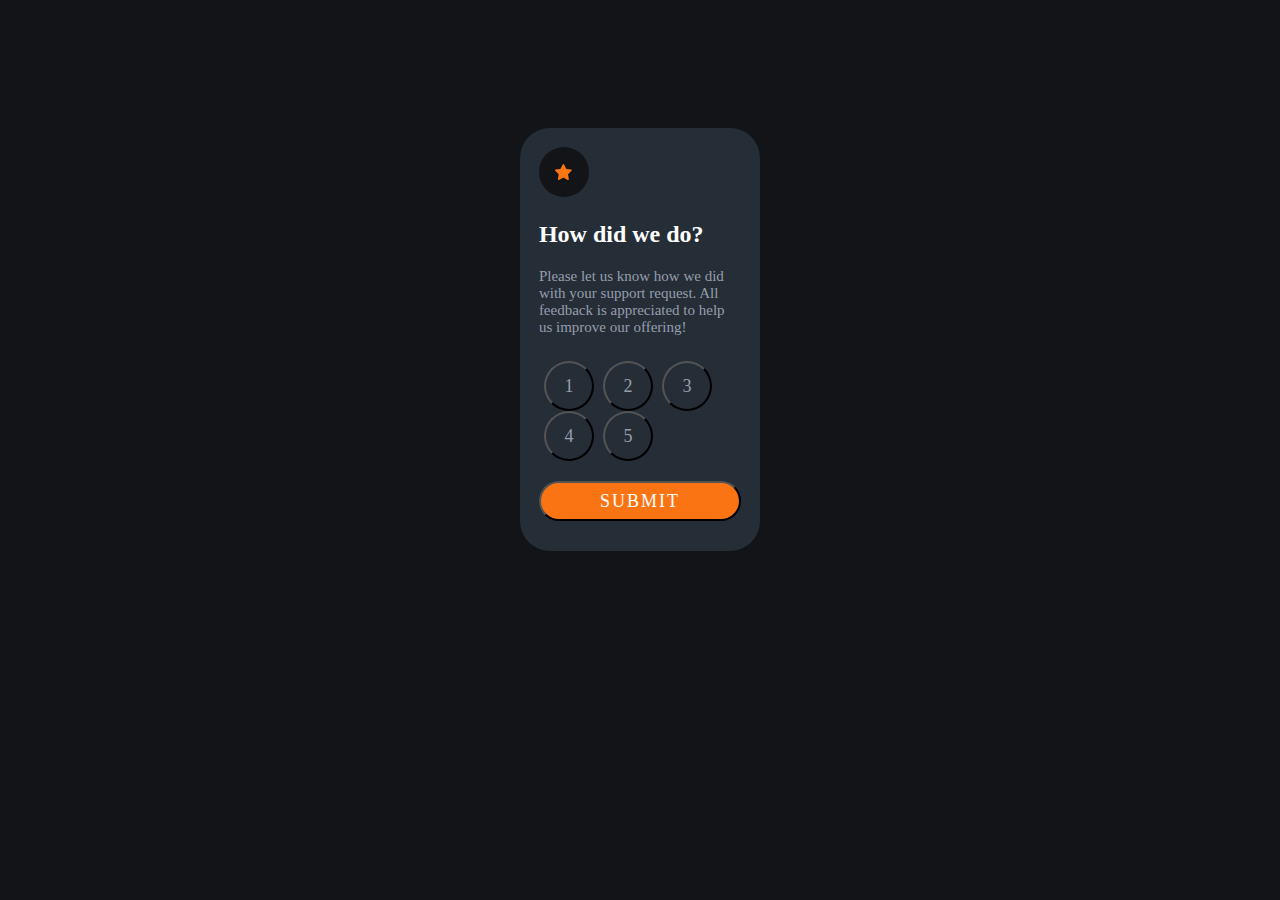
<file: index.html>
<!DOCTYPE html>
<html lang="en">
  <head>
    <meta charset="UTF-8" />
    <meta name="viewport" content="width=device-width, initial-scale=1.0" />
    <!-- displays site properly based on user's device -->
    <link
      rel="icon"
      type="image/png"
      sizes="32x32"
      href="./images/favicon-32x32.png"
    />

    <link rel="stylesheet" href="styles.css" />

    <title>Frontend Mentor | Interactive rating component</title>
  </head>
  <body>
    <div class="wrapper">
      <div class="card">
        <div>
          <div class="imageCircle"></div>
        </div>
        <div>
          <h2>How did we do?</h2>
          <p class="commonText">
            Please let us know how we did with your support request. All
            feedback is appreciated to help us improve our offering!
          </p>
        </div>
        <div class="form">
          <form action="#">
            <div class="buttonWrapper">
              <button class="inputButton">1</button>
              <button class="inputButton">2</button>
              <button class="inputButton">3</button>
              <button class="inputButton">4</button>
              <button class="inputButton">5</button>
            </div>
            <div class="submitWrapper">
              <input type="submit" value="SUBMIT" class="submitButton" />
            </div>
          </form>
        </div>
      </div>
    </div>

    <script src="script.js"></script>
  </body>
</html>
</file>
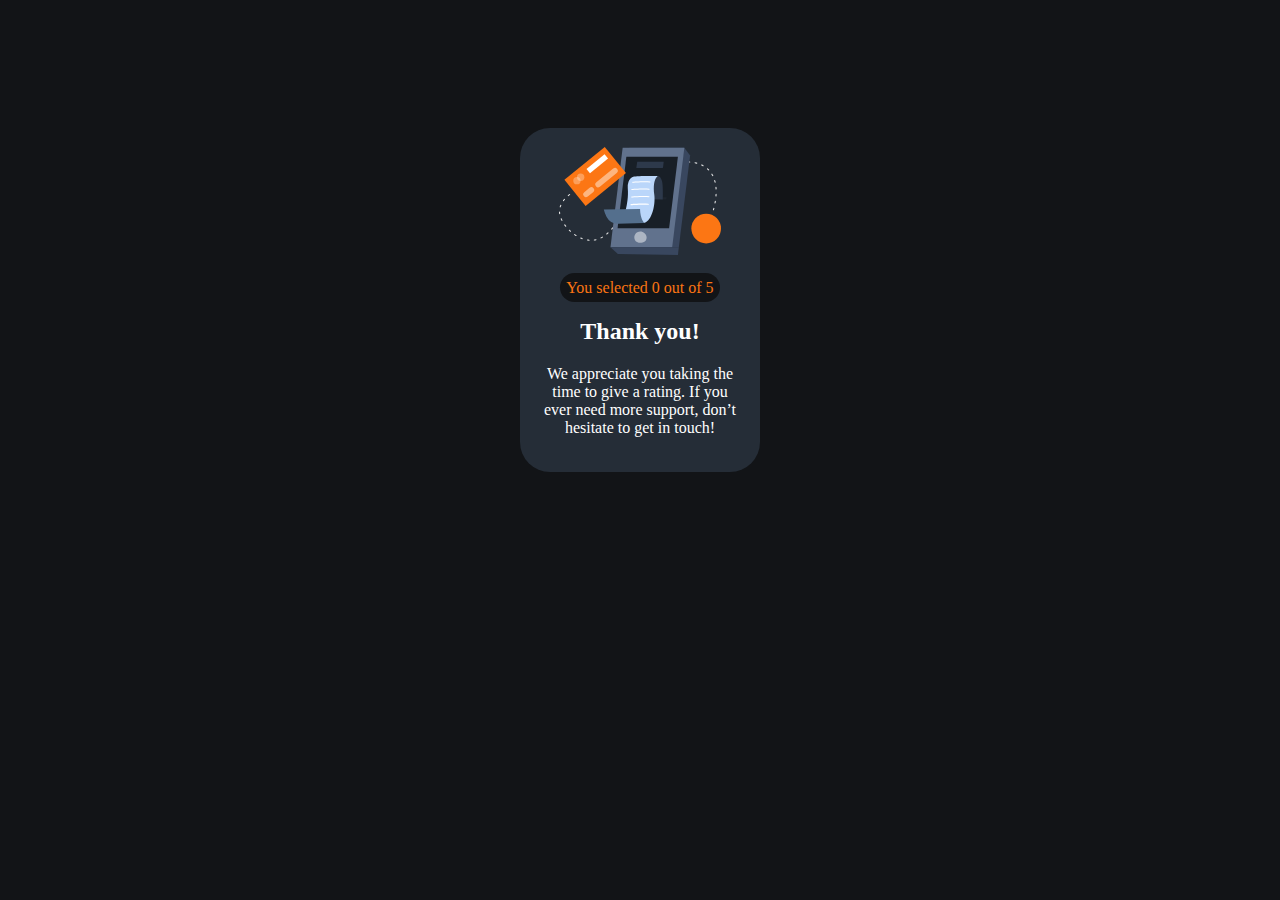
<file: summary.html>
<!DOCTYPE html>
<html lang="en">
  <head>
    <meta charset="UTF-8" />
    <meta name="viewport" content="width=device-width, initial-scale=1.0" />
    <!-- displays site properly based on user's device -->

    <link
      rel="icon"
      type="image/png"
      sizes="32x32"
      href="./images/favicon-32x32.png"
    />

    <link rel="stylesheet" href="styles.css" />

    <title>Frontend Mentor | Interactive rating component</title>
  </head>
  <body>
    <div class="wrapper">
      <div class="card">
        <div class="imgWrapper">
          <img src="images/illustration-thank-you.svg" alt="Thank you" /> <br />
          <span class="answerWrapper"></span>
        </div>
        <h2 class="thankHeader">Thank you!</h2>
        <p class="thankParagraph">
          We appreciate you taking the time to give a rating. If you ever need
          more support, don’t hesitate to get in touch!
        </p>
      </div>
    </div>
    <script src="summary_script.js"></script>
  </body>
</html>
</file>
<file: styles.css>
* {
  font-family: "https://fonts.google.com/specimen/Overpass";
  color: hsl(0, 0%, 100%);
}

body {
  background-color: hsl(216, 12%, 8%);
}

.wrapper {
  margin: 8rem auto;
}

.card {
  margin: 0 auto;
  width: 16%;
  height: 35%;
  padding: 1.2rem;
  border-radius: 30px;
  background-color: hsl(213, 19%, 18%);
}

.imageCircle {
  display: inline-block;
  width: 50px;
  height: 50px;
  border-radius: 50%;
  background-image: url("images/icon-star.svg");
  background-color: hsl(216, 12%, 8%);
  background-repeat: no-repeat;
  background-position: center;
}

.commonText {
  font-size: 15px;
  color: hsl(217, 12%, 63%);
}

.buttonWrapper {
  padding: 5% 0;
}

.inputButton {
  width: 50px;
  height: 50px;
  margin-left: 5px;
  border-radius: 50%;
  font-size: 18px;
  background-color: hsl(213, 19%, 18%);
  color: hsl(217, 12%, 63%);
}

.inputButton:hover {
  background-color: hsl(25, 97%, 53%);
  color: hsl(0, 0%, 100%);
  cursor: pointer;
}

.active {
  background-color: hsl(216, 12%, 54%) !important;
  color: hsl(0, 0%, 100%) !important;
}

.submitWrapper {
  padding: 5% 0;
}

.submitButton {
  width: 100%;
  height: 40px;
  background-color: hsl(25, 97%, 53%);
  font-size: 18px;
  letter-spacing: 2px;
  text-align: center;
  border-radius: 40px;
}

.submitButton:hover {
  color: hsl(25, 97%, 53%);
  background-color: hsl(0, 0%, 100%);
  cursor: pointer;
}

.imgWrapper {
  text-align: center;
}

.imgWrapper img {
  margin-bottom: 10%;
}

.answerWrapper {
  background-color: hsl(216, 12%, 8%);
  width: 60%;
  padding: 3%;
  color: hsl(25, 97%, 53%);
  border-radius: 40px;
  text-align: center;
}

.thankHeader {
  margin-top: 10%;
  text-align: center;
}

.thankParagraph {
  text-align: center;
}
</file>
